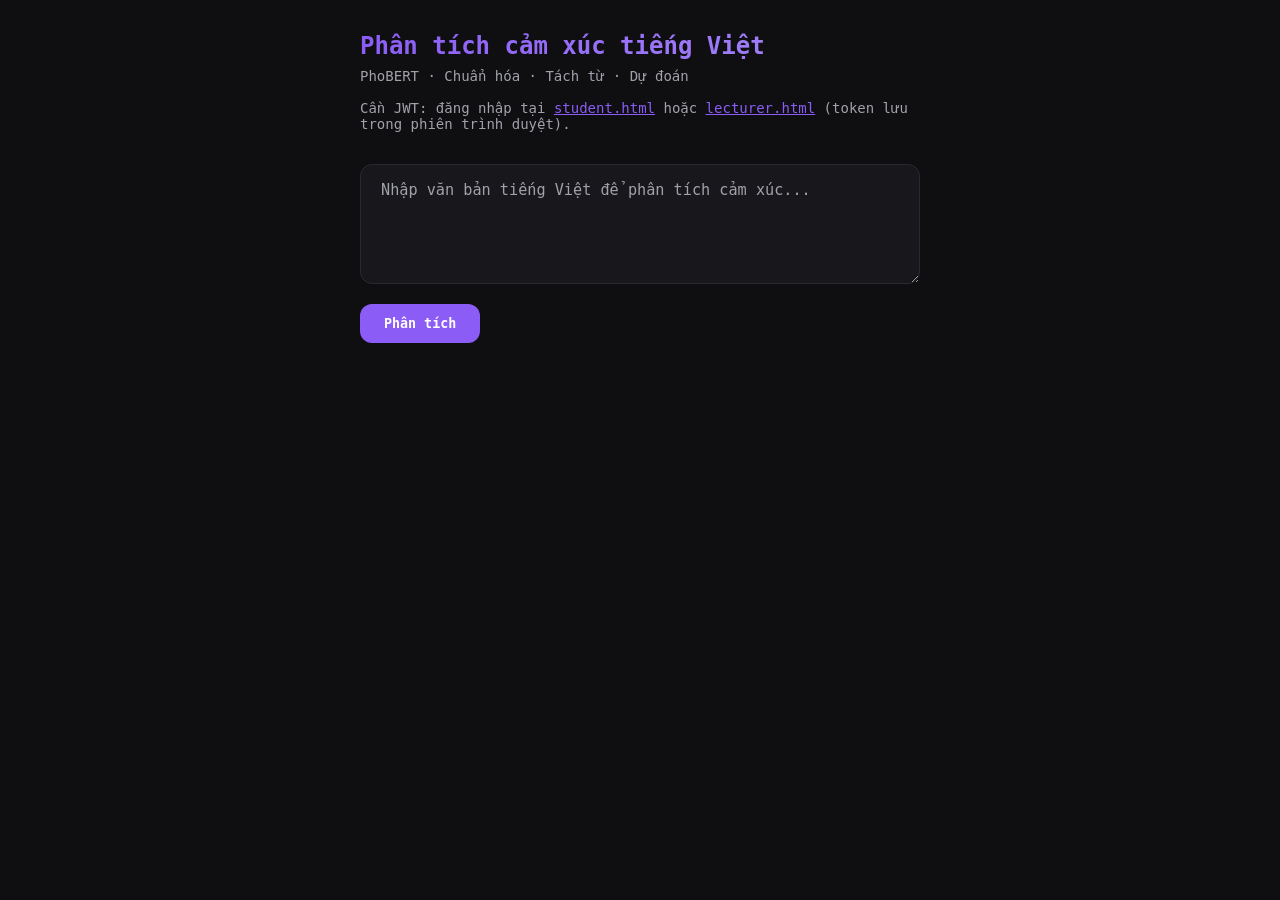
<file: frontend/index.html>
<!DOCTYPE html>
<html lang="vi">
<head>
  <meta charset="UTF-8" />
  <meta name="viewport" content="width=device-width, initial-scale=1.0" />
  <title>Phân tích cảm xúc tiếng Việt</title>
  <style>
    :root {
      --bg: #0f0f12;
      --surface: #18181c;
      --border: #2a2a30;
      --text: #e4e4e7;
      --muted: #a1a1aa;
      --positive: #22c55e;
      --neutral: #eab308;
      --negative: #ef4444;
      --accent: #8b5cf6;
      --radius: 12px;
    }
    * { box-sizing: border-box; margin: 0; padding: 0; }
    body {
      font-family: 'JetBrains Mono', 'Fira Code', monospace;
      background: var(--bg);
      color: var(--text);
      min-height: 100vh;
      display: flex;
      flex-direction: column;
      align-items: center;
      padding: 2rem;
    }
    main {
      max-width: 560px;
      width: 100%;
    }
    h1 {
      font-size: 1.5rem;
      font-weight: 600;
      margin-bottom: 0.5rem;
      background: linear-gradient(135deg, var(--accent), #a78bfa);
      -webkit-background-clip: text;
      -webkit-text-fill-color: transparent;
      background-clip: text;
    }
    .subtitle { color: var(--muted); font-size: 0.875rem; margin-bottom: 2rem; }
    textarea {
      width: 100%;
      min-height: 120px;
      padding: 1rem 1.25rem;
      background: var(--surface);
      border: 1px solid var(--border);
      border-radius: var(--radius);
      color: var(--text);
      font-family: inherit;
      font-size: 0.95rem;
      resize: vertical;
      transition: border-color 0.2s;
    }
    textarea:focus {
      outline: none;
      border-color: var(--accent);
      box-shadow: 0 0 0 3px rgba(139, 92, 246, 0.15);
    }
    textarea::placeholder { color: var(--muted); }
    button {
      margin-top: 1rem;
      padding: 0.75rem 1.5rem;
      background: var(--accent);
      color: white;
      border: none;
      border-radius: var(--radius);
      font-family: inherit;
      font-weight: 600;
      cursor: pointer;
      transition: opacity 0.2s, transform 0.1s;
    }
    button:hover { opacity: 0.9; transform: translateY(-1px); }
    button:active { transform: translateY(0); }
    button:disabled { opacity: 0.6; cursor: not-allowed; }
    .result {
      margin-top: 2rem;
      padding: 1.5rem;
      background: var(--surface);
      border: 1px solid var(--border);
      border-radius: var(--radius);
      display: none;
    }
    .result.show { display: block; }
    .sentence-block {
      padding-bottom: 1.5rem;
      border-bottom: 1px solid var(--border);
    }
    .sentence-block:last-child { padding-bottom: 0; border-bottom: none; }
    .sentence-block + .sentence-block { padding-top: 12px; }
    .sentence-text {
      font-size: 0.9rem;
      color: var(--muted);
      margin-bottom: 0.75rem;
      word-break: break-word;
    }
    .sentiment-badge {
      display: inline-block;
      padding: 0.35rem 0.75rem;
      border-radius: 6px;
      font-weight: 600;
      font-size: 0.9rem;
      margin-bottom: 1rem;
    }
    .sentiment-badge.positive { background: rgba(34, 197, 94, 0.2); color: var(--positive); }
    .sentiment-badge.neutral { background: rgba(234, 179, 8, 0.2); color: var(--neutral); }
    .sentiment-badge.negative { background: rgba(239, 68, 68, 0.2); color: var(--negative); }
    .probs { margin-top: 1rem; }
    .prob-row {
      display: flex;
      align-items: center;
      gap: 0.75rem;
      margin-bottom: 0.5rem;
      font-size: 0.875rem;
    }
    .prob-label { min-width: 70px; }
    .prob-bar {
      flex: 1;
      height: 8px;
      background: var(--border);
      border-radius: 4px;
      overflow: hidden;
    }
    .prob-fill {
      height: 100%;
      border-radius: 4px;
      transition: width 0.5s ease;
    }
    .prob-fill.positive { background: var(--positive); }
    .prob-fill.neutral { background: var(--neutral); }
    .prob-fill.negative { background: var(--negative); }
    .prob-pct { min-width: 48px; color: var(--muted); }
    .preprocessed { margin-top: 1rem; font-size: 0.8rem; color: var(--muted); }
    .error { color: var(--negative); margin-top: 1rem; font-size: 0.9rem; }
  </style>
</head>
<body>
  <main>
    <h1>Phân tích cảm xúc tiếng Việt</h1>
    <p class="subtitle">PhoBERT · Chuẩn hóa · Tách từ · Dự đoán</p>
    <p class="subtitle" style="margin-top:-1rem">
      Cần JWT: đăng nhập tại <a href="student.html" style="color:var(--accent)">student.html</a> hoặc
      <a href="lecturer.html" style="color:var(--accent)">lecturer.html</a> (token lưu trong phiên trình duyệt).
    </p>

    <textarea
      id="input"
      placeholder="Nhập văn bản tiếng Việt để phân tích cảm xúc..."
    ></textarea>
    <button id="btn" onclick="predict()">Phân tích</button>

    <div class="result" id="result">
      <div id="sentences"></div>
    </div>
    <div class="error" id="error"></div>
  </main>

  <script>
    const API_URL = 'http://localhost:8000';
    const input = document.getElementById('input');
    const btn = document.getElementById('btn');
    const result = document.getElementById('result');
    const sentencesEl = document.getElementById('sentences');
    const errEl = document.getElementById('error');

    function renderItem(item, idx) {
      let probsHtml = '';
      for (const [label, p] of Object.entries(item.probabilities || {})) {
        const pct = (p * 100).toFixed(1);
        probsHtml += `
          <div class="prob-row">
            <span class="prob-label">${label}</span>
            <div class="prob-bar"><div class="prob-fill ${label}" style="width:${pct}%"></div></div>
            <span class="prob-pct">${pct}%</span>
          </div>
        `;
      }
      return `
        <div class="sentence-block">
          ${idx >= 0 ? `<div class="sentence-text">"${(item.text || '').replace(/"/g, '&quot;')}"</div>` : ''}
          <span class="sentiment-badge ${item.sentiment}">${item.sentiment}</span>
          <div class="probs">${probsHtml}</div>
        </div>
      `;
    }

    async function predict() {
      const text = input.value.trim();
      if (!text) return;
      const token =
        sessionStorage.getItem('access_token_student') ||
        sessionStorage.getItem('access_token_teacher') ||
        sessionStorage.getItem('access_token');
      if (!token) {
        errEl.textContent = 'Chưa có phiên đăng nhập. Mở student.html hoặc lecturer.html để lấy JWT.';
        return;
      }
      btn.disabled = true;
      errEl.textContent = '';
      result.classList.remove('show');

      try {
        const res = await fetch(`${API_URL}/predict`, {
          method: 'POST',
          headers: {
            'Content-Type': 'application/json',
            'Authorization': 'Bearer ' + token,
          },
          body: JSON.stringify({ text }),
        });
        if (!res.ok) {
          const err = await res.json().catch(() => ({}));
          throw new Error(err.detail || `HTTP ${res.status}`);
        }
        const data = await res.json();
        const items = data.sentences || (data.sentiment ? [data] : []);
        if (!items.length || !items[0].sentiment) {
          errEl.textContent = 'API trả về dữ liệu không đúng định dạng.';
          return;
        }

        let html = '';
        items.forEach((item, idx) => {
          html += renderItem(item, items.length > 1 ? idx : -1);
        });
        sentencesEl.innerHTML = html;
        result.classList.add('show');
      } catch (e) {
        errEl.textContent = 'Lỗi: ' + (e.message || 'Không kết nối được API');
      } finally {
        btn.disabled = false;
      }
    }
  </script>
</body>
</html>
</file>
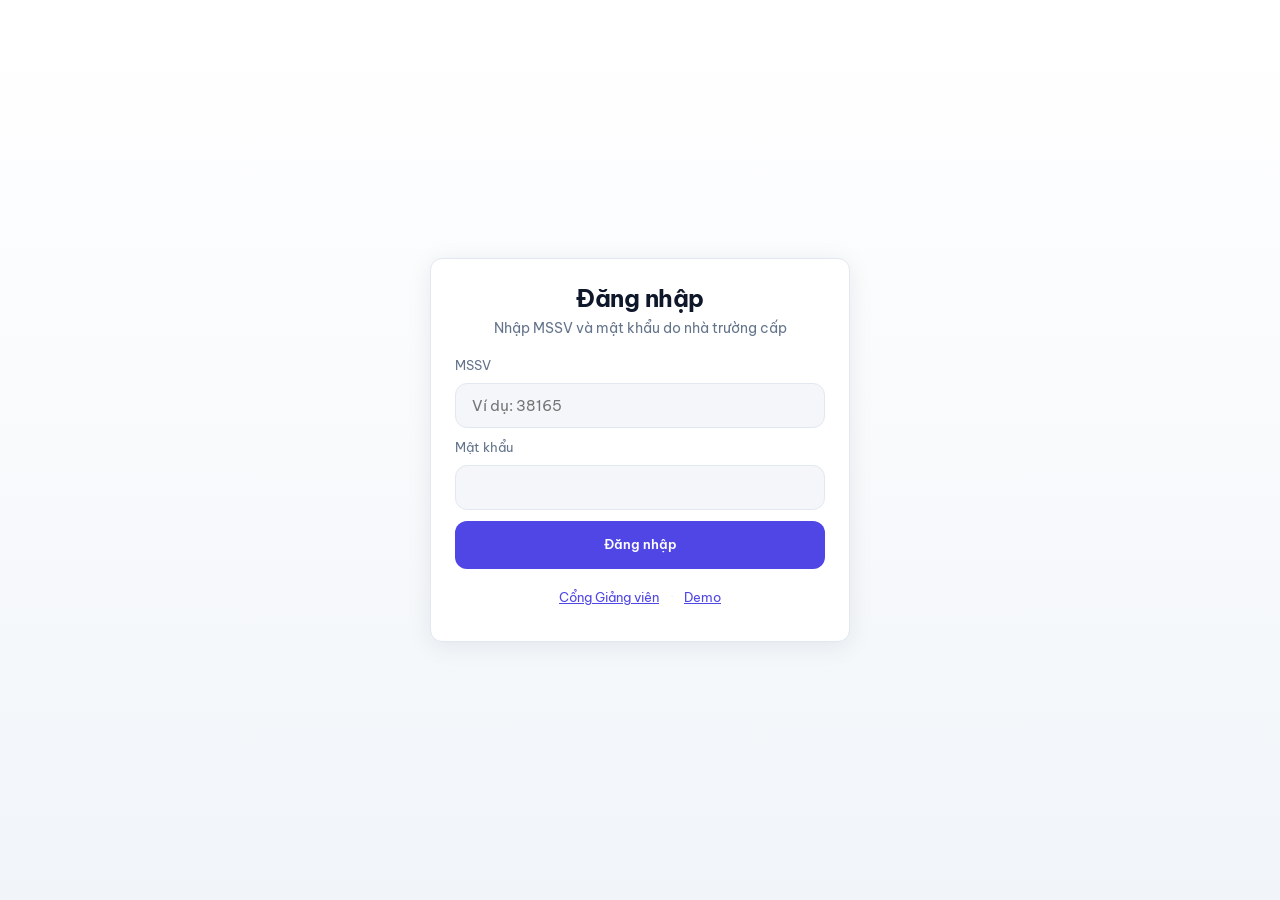
<file: frontend/student-survey-subject.html>
<!DOCTYPE html>
<html lang="vi">
<head>
  <meta charset="UTF-8" />
  <meta name="viewport" content="width=device-width, initial-scale=1.0" />
  <title>Khảo sát môn học · Sinh viên</title>
  <link rel="preconnect" href="https://fonts.googleapis.com" />
  <link rel="preconnect" href="https://fonts.gstatic.com" crossorigin />
  <link href="https://fonts.googleapis.com/css2?family=Be+Vietnam+Pro:ital,wght@0,400;0,500;0,600;0,700;1,400&display=swap" rel="stylesheet" />
  <link rel="stylesheet" href="styles/student.css" />
</head>
<body class="student-body student-survey-page">
  <main class="student-main">
    <section id="surveySubjectFormApp" class="student-app survey-only-shell" aria-label="Khảo sát theo môn">
      <header class="student-app-header">
        <div class="student-app-header__row survey-standalone-header__row">
          <a href="student-survey.html" class="survey-back-link">← Danh sách môn</a>
          <div class="student-app-header__user survey-standalone-user">
            <p class="greeting" id="greeting"></p>
            <p class="student-meta muted small" id="metaLine"></p>
          </div>
          <button type="button" class="btn ghost btn-logout" id="btnLogout">Đăng xuất</button>
        </div>
      </header>

      <div class="student-app-scroll survey-only-scroll subject-survey-scroll">
        <div class="card banner hidden" id="mustChangeBanner">
          <strong>Đổi mật khẩu lần đầu</strong>
          <p class="muted small">Vui lòng đổi mật khẩu mặc định trước khi gửi khảo sát.</p>
          <form id="changePwdForm" class="stack tight">
            <input type="password" id="oldPwd" placeholder="Mật khẩu hiện tại" required />
            <input type="password" id="newPwd" placeholder="Mật khẩu mới (tối thiểu 8 ký tự)" minlength="8" required />
            <button type="submit" class="btn primary">Cập nhật mật khẩu</button>
          </form>
          <p class="muted small" id="pwdMsg"></p>
        </div>

        <div class="error subject-survey-boot-err hidden" id="subjectSurveyBootError" role="alert"></div>

        <div class="thank-you hidden" id="subjectSurveyThankYou" role="status"></div>

        <div id="subjectSurveyFormShell" class="subject-survey-form-shell hidden">
          <article class="card card--elevated subject-survey-card">
            <header class="subject-survey-card__head">
              <h1 class="subject-survey-card__title" id="subjectSurveyTitle">Khảo sát môn học</h1>
              <p class="subject-survey-card__meta muted small" id="subjectSurveyMeta"></p>
            </header>
            <div id="subjectSurveyFields" class="subject-survey-fields stack tight"></div>
            <button type="button" class="btn primary btn-subject-submit" id="btnSubjectSurveySubmit">
              <span class="btn-spinner" aria-hidden="true"></span>
              <span class="btn-label">Gửi khảo sát</span>
            </button>
            <p class="subject-survey-footnote muted small">
              Nội dung được phân tích cảm xúc bằng mô hình PhoBERT.
            </p>
            <div class="error" id="subjectSurveySubmitError"></div>
          </article>
        </div>
      </div>
    </section>
  </main>
  <script src="js/student-survey-subject.js"></script>
</body>
</html>
</file>
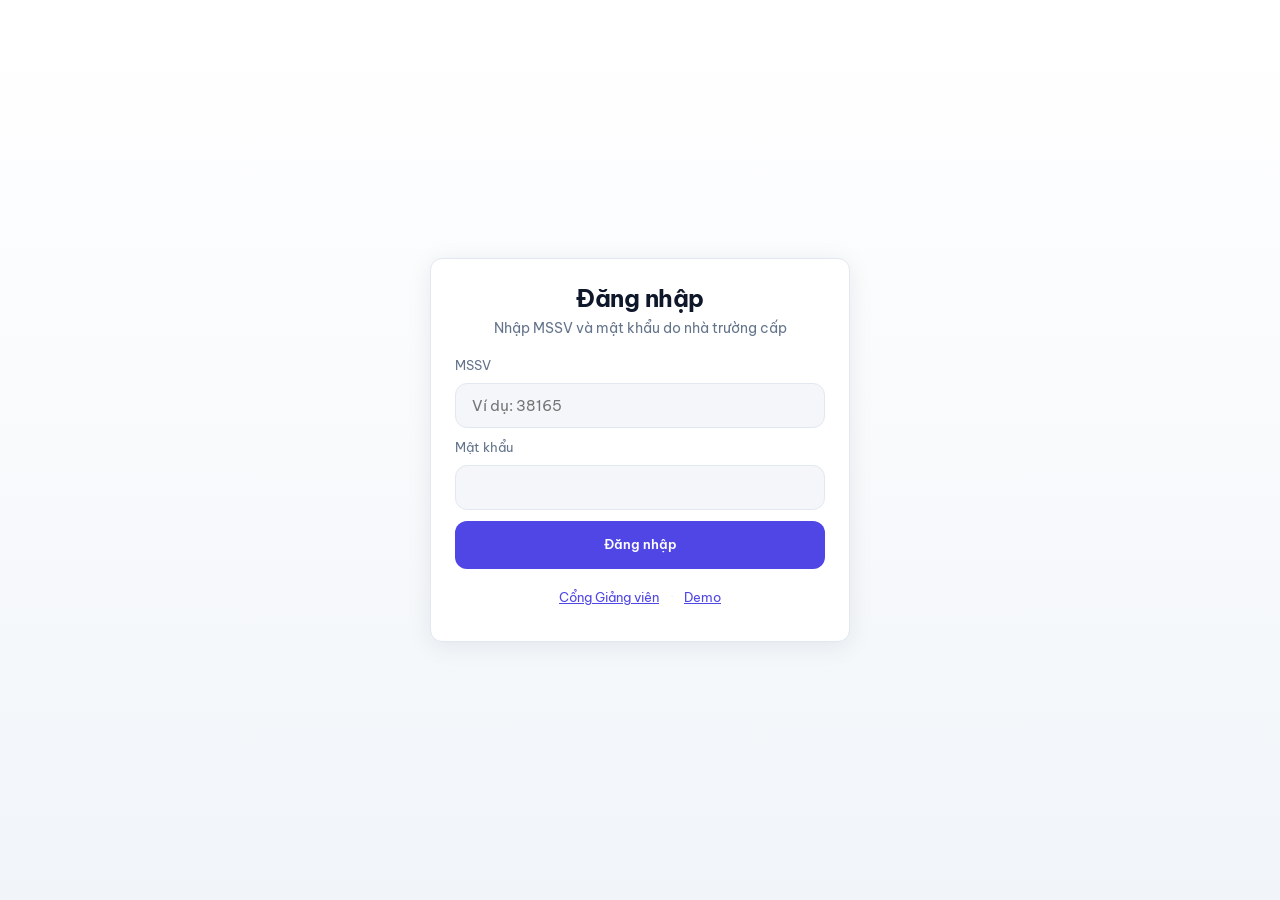
<file: frontend/student-survey.html>
<!DOCTYPE html>
<html lang="vi">
<head>
  <meta charset="UTF-8" />
  <meta name="viewport" content="width=device-width, initial-scale=1.0" />
  <title>Khảo sát · Sinh viên</title>
  <link rel="preconnect" href="https://fonts.googleapis.com" />
  <link rel="preconnect" href="https://fonts.gstatic.com" crossorigin />
  <link href="https://fonts.googleapis.com/css2?family=Be+Vietnam+Pro:ital,wght@0,400;0,500;0,600;0,700;1,400&display=swap" rel="stylesheet" />
  <link rel="stylesheet" href="styles/student.css" />
</head>
<body class="student-body student-survey-page">
  <main class="student-main">
    <section id="surveyOnlyApp" class="student-app survey-only-shell" aria-label="Cổng sinh viên">
      <header class="student-app-header">
        <div class="student-app-header__row survey-main-header__row">
          <div class="student-app-header__user survey-main-user">
            <p class="greeting" id="greeting"></p>
            <p class="student-meta muted small" id="metaLine"></p>
          </div>
          <button type="button" class="btn ghost btn-logout" id="btnLogout">Đăng xuất</button>
        </div>
        <nav class="student-nav" role="tablist" aria-label="Khu vực làm việc">
          <button type="button" class="nav-tab active" data-page="survey" role="tab" aria-selected="true">Khảo sát</button>
          <button type="button" class="nav-tab" data-page="history" role="tab" aria-selected="false">Lịch sử</button>
        </nav>
      </header>

      <div class="student-app-scroll survey-only-scroll">
        <div class="card banner hidden" id="mustChangeBanner">
          <strong>Đổi mật khẩu lần đầu</strong>
          <p class="muted small">Vui lòng đổi mật khẩu mặc định trước khi gửi khảo sát.</p>
          <form id="changePwdForm" class="stack tight">
            <input type="password" id="oldPwd" placeholder="Mật khẩu hiện tại" required />
            <input type="password" id="newPwd" placeholder="Mật khẩu mới (tối thiểu 8 ký tự)" minlength="8" required />
            <button type="submit" class="btn primary">Cập nhật mật khẩu</button>
          </form>
          <p class="muted small" id="pwdMsg"></p>
        </div>

        <div id="surveyPage" class="survey-page">
          <div class="thank-you hidden" id="thankYou" role="status"></div>

          <div class="survey-hero">
            <h2 class="survey-hero__title">Khảo sát &amp; góp ý</h2>
            <p class="survey-hero__lead muted">
              Trả lời khảo sát theo từng môn hoặc gửi ý kiến chung. Ý kiến của bạn được xử lý bảo mật và hỗ trợ cải thiện chất lượng đào tạo.
            </p>
          </div>

          <div class="survey-layout">
            <article class="survey-panel survey-panel--subjects card card--elevated">
              <header class="survey-panel__head">
                <span class="survey-panel__step" aria-hidden="true">1</span>
                <div class="survey-panel__head-text">
                  <h3 class="survey-panel__title">Khảo sát theo môn</h3>
                  <p class="survey-panel__desc muted small">
                    Danh sách môn do giảng viên mở cho lớp bạn. Chọn <strong>Điền form</strong> để mở trang điền khảo sát cho từng môn.
                  </p>
                </div>
              </header>
              <div id="surveyOfferingsList" class="offerings-list"></div>
              <p class="offerings-empty muted small hidden" id="surveyOfferingsEmpty">
                Hiện chưa có môn nào được mở khảo sát. Vui lòng liên hệ giảng viên.
              </p>
            </article>

            <article class="survey-panel survey-panel--general card card--elevated">
              <header class="survey-panel__head survey-panel__head--compact">
                <span class="survey-panel__step" aria-hidden="true">2</span>
                <div class="survey-panel__head-text">
                  <h3 class="survey-panel__title">Góp ý chung</h3>
                  <p class="survey-panel__desc muted small">Không gắn với một môn cụ thể — phù hợp nhận xét chung về học tập, tổ chức lớp, v.v.</p>
                </div>
              </header>
              <label class="lbl sr-only" for="surveyInput">Nội dung góp ý chung</label>
              <textarea
                id="surveyInput"
                class="survey-textarea"
                placeholder="Viết ý kiến của bạn…"
                rows="8"
              ></textarea>
              <button type="button" class="btn primary btn-submit-survey" id="btnSubmitSurvey">
                <span class="btn-spinner" aria-hidden="true"></span>
                <span class="btn-label">Gửi góp ý chung</span>
              </button>
              <p class="survey-footnote muted small">
                Nội dung được phân tích cảm xúc bằng mô hình PhoBERT.
              </p>
              <div class="error" id="surveyError"></div>
            </article>
          </div>
        </div>

        <div id="historyPage" class="hidden history-page">
          <div class="history-page__intro">
            <h2 class="history-page__title">Lịch sử gửi</h2>
            <p class="history-page__lead muted small">Các đợt khảo sát và phản hồi bạn đã gửi.</p>
          </div>
          <div class="card card--elevated">
            <div class="history-empty hidden" id="historyEmpty">Bạn chưa có lượt khảo sát nào.</div>
            <div class="acc-list" id="historyAccordion"></div>
            <div class="error" id="historyError"></div>
          </div>
        </div>
      </div>
    </section>
  </main>
  <script src="js/student-portal.js"></script>
</body>
</html>
</file>
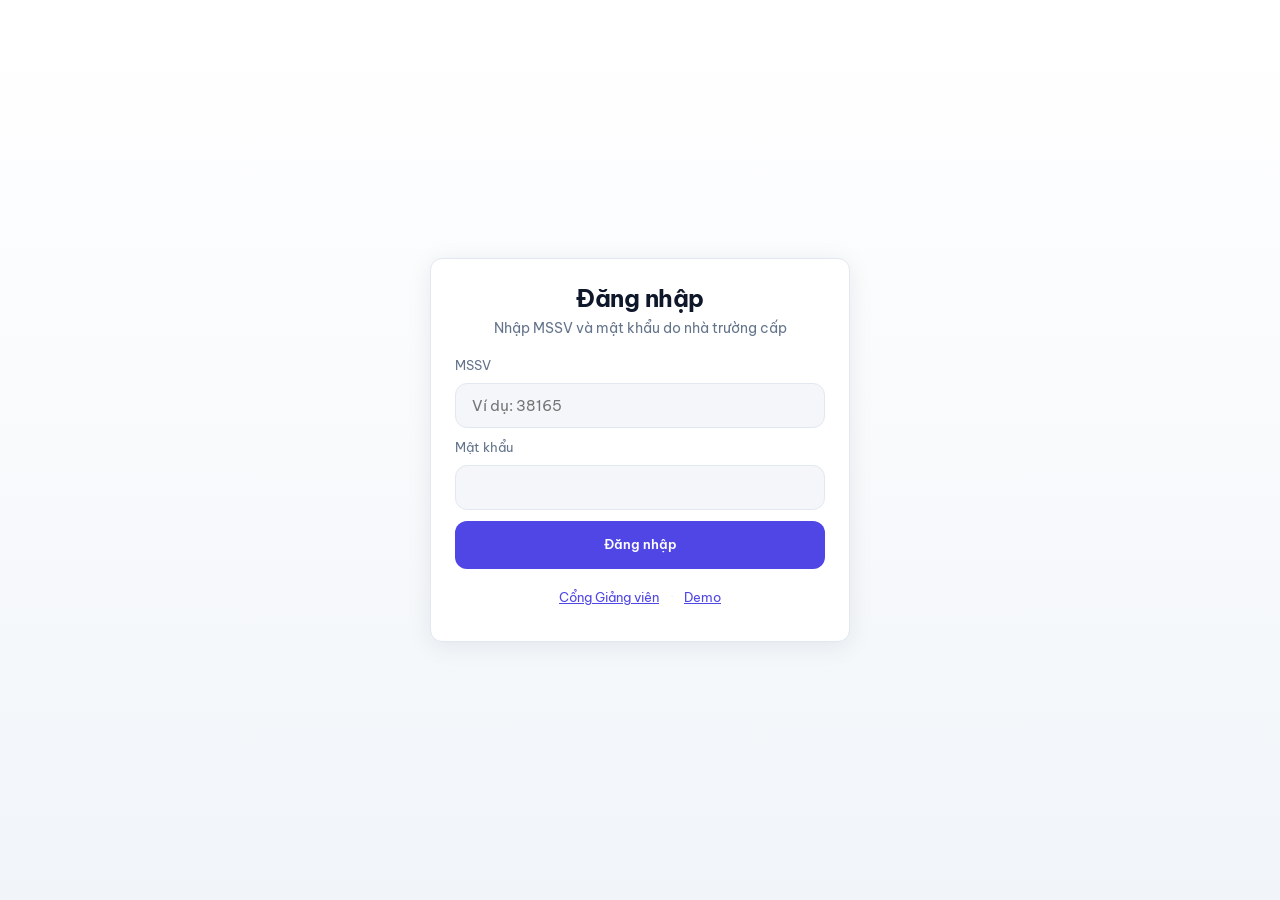
<file: frontend/student.html>
<!DOCTYPE html>
<html lang="vi">
<head>
  <meta charset="UTF-8" />
  <meta name="viewport" content="width=device-width, initial-scale=1.0" />
  <title>Đăng nhập · Sinh viên</title>
  <link rel="preconnect" href="https://fonts.googleapis.com" />
  <link rel="preconnect" href="https://fonts.gstatic.com" crossorigin />
  <link href="https://fonts.googleapis.com/css2?family=Be+Vietnam+Pro:ital,wght@0,400;0,500;0,600;0,700;1,400&display=swap" rel="stylesheet" />
  <link rel="stylesheet" href="styles/student.css" />
</head>
<body class="student-body">
  <main class="student-main">
    <section id="loginSection" class="student-login-shell">
      <div class="card login-card">
        <h1>Đăng nhập</h1>
        <p class="subtitle">Nhập MSSV và mật khẩu do nhà trường cấp</p>
        <form id="loginForm" class="stack">
          <label class="lbl" for="username">MSSV</label>
          <input type="text" id="username" name="username" autocomplete="username" placeholder="Ví dụ: 38165" required />
          <label class="lbl" for="password">Mật khẩu</label>
          <input type="password" id="password" name="password" autocomplete="current-password" required />
          <button type="submit" class="btn primary btn-login" id="btnLogin">
            <span class="btn-spinner" aria-hidden="true"></span>
            <span class="btn-label">Đăng nhập</span>
          </button>
        </form>
        <p class="login-footer-links muted small">
          <a href="lecturer.html">Cổng Giảng viên</a>
          <span class="login-footer-sep" aria-hidden="true">·</span>
          <a href="index.html">Demo</a>
        </p>
        <div class="error" id="loginError"></div>
      </div>
    </section>
  </main>
  <script src="js/student-portal.js"></script>
</body>
</html>
</file>
<file: frontend/styles/student.css>
/* Cổng Sinh viên — nền sáng, bố cục toàn màn hình */
@import url('portal.css');

body.student-body {
  --bg: #f4f6fa;
  --surface: #ffffff;
  --border: #e2e8f0;
  --text: #0f172a;
  --muted: #64748b;
  --positive: #15803d;
  --neutral: #a16207;
  --negative: #dc2626;
  --accent: #4f46e5;
  --accent-soft: rgba(79, 70, 229, 0.1);
  --radius: 12px;
  --shadow-sm: 0 1px 2px rgba(15, 23, 42, 0.06);
  --shadow-md: 0 4px 24px rgba(15, 23, 42, 0.08);
  --shadow-lg: 0 12px 40px rgba(15, 23, 42, 0.1);

  padding: 0;
  margin: 0;
  background: #ffffff;
  color: var(--text);
  font-family: 'Be Vietnam Pro', system-ui, -apple-system, 'Segoe UI', sans-serif;
  min-height: 100vh;
}

.student-main {
  min-height: 100vh;
}

/* --- Đăng nhập --- */
.student-login-shell {
  min-height: 100vh;
  display: flex;
  align-items: center;
  justify-content: center;
  padding: 1.5rem;
  background: linear-gradient(180deg, #ffffff 0%, #f1f5f9 100%);
}

.login-card {
  width: 100%;
  max-width: 420px;
  margin: 0;
  box-shadow: var(--shadow-md);
  border-color: var(--border);
}

.student-login-shell h1 {
  text-align: center;
  font-size: 1.5rem;
  font-weight: 700;
  background: none;
  -webkit-text-fill-color: var(--text);
  color: var(--text);
  letter-spacing: -0.02em;
}

.login-card .subtitle {
  text-align: center;
}

.login-footer-links {
  text-align: center;
  margin-top: 1.25rem;
}

.login-footer-sep {
  margin: 0 0.5rem;
  color: var(--border);
}

.btn-login {
  width: 100%;
  position: relative;
  min-height: 48px;
}
.btn-login.loading {
  pointer-events: none;
}
.btn-login .btn-spinner {
  display: none;
  width: 1.1rem;
  height: 1.1rem;
  border: 2px solid rgba(255, 255, 255, 0.35);
  border-top-color: #fff;
  border-radius: 50%;
  animation: spin 0.65s linear infinite;
  vertical-align: middle;
  margin-right: 0.5rem;
}
.btn-login.loading .btn-label {
  opacity: 0.85;
}
.btn-login.loading .btn-spinner,
.btn-submit-survey.loading .btn-spinner,
#btnSurveyModalSubmit.loading .btn-spinner {
  display: inline-block;
}
.btn-submit-survey .btn-spinner,
#btnSurveyModalSubmit .btn-spinner {
  display: none;
  width: 1.1rem;
  height: 1.1rem;
  border: 2px solid rgba(255, 255, 255, 0.35);
  border-top-color: #fff;
  border-radius: 50%;
  animation: spin 0.65s linear infinite;
  vertical-align: middle;
  margin-right: 0.5rem;
}
.btn-submit-survey.loading,
#btnSurveyModalSubmit.loading {
  pointer-events: none;
}
@keyframes spin {
  to { transform: rotate(360deg); }
}

.btn-sm {
  padding: 0.45rem 0.9rem;
  font-size: 0.875rem;
  border-radius: 10px;
}

.btn-logout {
  flex-shrink: 0;
}

.sr-only {
  position: absolute;
  width: 1px;
  height: 1px;
  padding: 0;
  margin: -1px;
  overflow: hidden;
  clip: rect(0, 0, 0, 0);
  white-space: nowrap;
  border: 0;
}

/* --- App shell full viewport --- */
.student-app {
  display: flex;
  flex-direction: column;
  min-height: 100vh;
  background: #ffffff;
}

.student-app-header {
  flex-shrink: 0;
  position: sticky;
  top: 0;
  z-index: 50;
  background: rgba(255, 255, 255, 0.92);
  backdrop-filter: blur(10px);
  border-bottom: 1px solid var(--border);
  padding: 0 1.25rem;
  box-shadow: var(--shadow-sm);
}

.student-app-header__row {
  display: flex;
  align-items: flex-start;
  justify-content: space-between;
  gap: 1rem;
  padding: 1rem 0 0.75rem;
  max-width: 1200px;
  margin: 0 auto;
}

.student-app-header__user {
  min-width: 0;
}

.greeting {
  font-size: 1.05rem;
  font-weight: 600;
  color: var(--text);
  line-height: 1.35;
  letter-spacing: -0.01em;
}

.student-meta {
  margin-top: 0.2rem;
}

.student-nav {
  display: flex;
  gap: 0.5rem;
  padding-bottom: 0.85rem;
  max-width: 1200px;
  margin: 0 auto;
}

.nav-tab {
  flex: 1;
  max-width: 200px;
  padding: 0.6rem 1rem;
  border: 1px solid var(--border);
  border-radius: 10px;
  background: var(--surface);
  color: var(--muted);
  font-family: inherit;
  font-size: 0.9rem;
  font-weight: 600;
  cursor: pointer;
  transition: border-color 0.2s, color 0.2s, background 0.2s, box-shadow 0.2s;
}
.nav-tab:hover {
  color: var(--text);
  border-color: #cbd5e1;
}
.nav-tab.active {
  background: var(--accent-soft);
  border-color: var(--accent);
  color: var(--accent);
  box-shadow: 0 0 0 1px rgba(79, 70, 229, 0.15);
}

.student-app-scroll {
  flex: 1;
  overflow-y: auto;
  padding: 1.25rem 1.25rem 2.5rem;
  max-width: 1200px;
  margin: 0 auto;
  width: 100%;
}

.student-app-scroll > .banner {
  margin-bottom: 1.25rem;
}

.student-app .card {
  background: var(--surface);
  border-color: var(--border);
  margin-bottom: 0;
}

.card--elevated {
  box-shadow: var(--shadow-md);
  border: 1px solid rgba(226, 232, 240, 0.9);
}

/* --- Khảo sát --- */
.survey-page {
  padding-bottom: 1rem;
}

.survey-hero {
  margin-bottom: 1.5rem;
  padding-bottom: 1rem;
  border-bottom: 1px solid var(--border);
}

.survey-hero__title {
  font-size: 1.35rem;
  font-weight: 700;
  letter-spacing: -0.02em;
  color: var(--text);
  margin: 0 0 0.5rem;
}

.survey-hero__lead {
  font-size: 0.95rem;
  line-height: 1.6;
  max-width: 62ch;
  margin: 0;
}

.survey-layout {
  display: grid;
  gap: 1.25rem;
  align-items: start;
}

@media (min-width: 960px) {
  .survey-layout {
    grid-template-columns: 1fr 1fr;
    gap: 1.5rem;
  }

  .survey-panel--general {
    position: sticky;
    top: 0.5rem;
  }
}

.survey-panel {
  padding: 1.35rem 1.4rem 1.5rem;
}

.survey-panel__head {
  display: flex;
  gap: 1rem;
  align-items: flex-start;
  margin-bottom: 1.15rem;
}

.survey-panel__head--compact {
  margin-bottom: 0.85rem;
}

.survey-panel__step {
  flex-shrink: 0;
  width: 2rem;
  height: 2rem;
  display: flex;
  align-items: center;
  justify-content: center;
  border-radius: 10px;
  background: var(--accent-soft);
  color: var(--accent);
  font-size: 0.95rem;
  font-weight: 700;
}

.survey-panel__head-text {
  min-width: 0;
}

.survey-panel__title {
  font-size: 1.05rem;
  font-weight: 600;
  margin: 0 0 0.35rem;
  color: var(--text);
  letter-spacing: -0.01em;
}

.survey-panel__desc {
  margin: 0;
  line-height: 1.5;
}

.survey-textarea {
  min-height: 200px;
  font-size: 0.95rem;
  line-height: 1.55;
  resize: vertical;
  background: #f8fafc;
  border-color: #cbd5e1;
}

.survey-textarea:focus {
  background: #ffffff;
}

.btn-submit-survey {
  width: 100%;
  margin-top: 0.85rem;
  min-height: 48px;
}

.survey-footnote {
  margin-top: 0.85rem;
  line-height: 1.5;
}

.thank-you {
  background: #ecfdf5;
  border: 1px solid #a7f3d0;
  color: var(--positive);
  padding: 1rem 1.25rem;
  border-radius: var(--radius);
  font-size: 0.95rem;
  line-height: 1.5;
  margin-bottom: 1.25rem;
  animation: fadeIn 0.35s ease;
}
.thank-you.hidden {
  display: none !important;
}
@keyframes fadeIn {
  from { opacity: 0; transform: translateY(-6px); }
  to { opacity: 1; transform: translateY(0); }
}

/* --- Lịch sử --- */
.history-page__intro {
  margin-bottom: 1rem;
}

.history-page__title {
  font-size: 1.25rem;
  font-weight: 700;
  margin: 0 0 0.25rem;
  letter-spacing: -0.02em;
}

.history-page__lead {
  margin: 0;
}

/* --- Accordion --- */
.acc-list {
  display: flex;
  flex-direction: column;
  gap: 0.5rem;
}
.acc-item {
  border: 1px solid var(--border);
  border-radius: var(--radius);
  background: #f8fafc;
  overflow: hidden;
}
.acc-trigger {
  width: 100%;
  display: flex;
  align-items: flex-start;
  justify-content: space-between;
  gap: 0.75rem;
  padding: 1rem 1.15rem;
  text-align: left;
  background: transparent;
  border: none;
  color: var(--text);
  font-family: inherit;
  cursor: pointer;
  transition: background 0.15s;
}
.acc-trigger:hover {
  background: rgba(15, 23, 42, 0.04);
}
.acc-trigger-main {
  flex: 1;
  min-width: 0;
  display: flex;
  flex-wrap: wrap;
  align-items: center;
  gap: 0.5rem 0.85rem;
}
.acc-date {
  font-size: 0.8rem;
  color: var(--muted);
  font-variant-numeric: tabular-nums;
  white-space: nowrap;
}
.acc-sep {
  color: var(--border);
  font-weight: 300;
  user-select: none;
}
.acc-form-name {
  font-size: 0.9rem;
  font-weight: 600;
  color: var(--text);
  flex: 1 1 140px;
  min-width: 0;
}
.acc-chevron {
  flex-shrink: 0;
  color: var(--muted);
  font-size: 0.7rem;
  margin-top: 0.2rem;
  transition: transform 0.2s;
}
.acc-item.open .acc-chevron {
  transform: rotate(180deg);
}
.acc-panel {
  padding: 0 1.15rem 1rem;
  border-top: 1px solid var(--border);
  background: #ffffff;
  display: none;
}
.acc-item.open .acc-panel {
  display: block;
}

.badge-vi {
  display: inline-block;
  padding: 0.25rem 0.65rem;
  border-radius: 6px;
  font-size: 0.78rem;
  font-weight: 600;
}
.badge-vi.positive {
  background: #dcfce7;
  color: var(--positive);
}
.badge-vi.negative {
  background: #fee2e2;
  color: var(--negative);
}
.badge-vi.neutral {
  background: #f1f5f9;
  color: #64748b;
}

.history-detail-row {
  padding: 0.75rem 0;
  border-bottom: 1px solid var(--border);
  font-size: 0.88rem;
  line-height: 1.5;
}
.history-detail-row:last-child {
  border-bottom: none;
}

.history-detail-q {
  padding-top: 0.5rem;
  padding-bottom: 0.35rem;
  border-bottom: none;
}
.history-detail-q + .history-detail-row {
  border-top: none;
}
.history-detail-text {
  color: var(--muted);
  margin-bottom: 0.5rem;
  word-break: break-word;
}
.history-detail-meta {
  display: flex;
  align-items: center;
  gap: 0.5rem;
  flex-wrap: wrap;
}

.history-empty {
  text-align: center;
  color: var(--muted);
  padding: 2rem 1rem;
  font-size: 0.9rem;
}

/* Danh sách môn */
.offerings-list {
  display: flex;
  flex-direction: column;
  gap: 0.65rem;
}
.offerings-empty {
  margin: 0.5rem 0 0;
  padding: 0.75rem;
  background: #f8fafc;
  border-radius: 10px;
  border: 1px dashed var(--border);
}

.offering-row {
  display: flex;
  flex-wrap: wrap;
  align-items: center;
  justify-content: space-between;
  gap: 0.75rem;
  padding: 1rem 1.1rem;
  border: 1px solid var(--border);
  border-radius: 12px;
  background: #f8fafc;
  transition: border-color 0.2s, box-shadow 0.2s;
}
.offering-row:hover {
  border-color: #c7d2fe;
  box-shadow: 0 2px 8px rgba(79, 70, 229, 0.06);
}
.offering-row .offering-title {
  font-weight: 600;
  font-size: 0.95rem;
  color: var(--text);
}
.offering-row .offering-meta {
  font-size: 0.8rem;
  color: var(--muted);
  width: 100%;
  margin-top: 0.2rem;
}

/* Modal khảo sát */
.modal-backdrop {
  position: fixed;
  inset: 0;
  background: rgba(15, 23, 42, 0.45);
  z-index: 200;
  display: flex;
  align-items: stretch;
  justify-content: center;
  padding: 0;
  overflow-y: auto;
}
.modal-backdrop.hidden {
  display: none;
}

.modal-card {
  width: 100%;
  max-width: 560px;
  min-height: 100dvh;
  margin: 0;
  padding: 1.35rem 1.4rem 1.75rem;
  border-radius: 0;
  border: none;
  border-right: 1px solid var(--border);
  background: #ffffff;
  box-shadow: var(--shadow-lg);
  display: flex;
  flex-direction: column;
}

@media (min-width: 600px) {
  .modal-backdrop {
    align-items: flex-start;
    justify-content: center;
    padding: 1.25rem;
  }
  .modal-card {
    min-height: auto;
    margin: 2rem auto;
    border-radius: 16px;
    border: 1px solid var(--border);
  }
}

.modal-card__head {
  margin-bottom: 1rem;
  padding-bottom: 1rem;
  border-bottom: 1px solid var(--border);
}

.modal-title {
  font-size: 1.15rem;
  margin: 0 0 0.35rem;
  font-weight: 700;
  letter-spacing: -0.02em;
}

.modal-meta {
  margin: 0;
}

.modal-fields {
  flex: 1;
  margin-top: 0;
  overflow-y: auto;
}

.modal-actions {
  display: flex;
  flex-wrap: wrap;
  gap: 0.65rem;
  justify-content: flex-end;
  margin-top: 1.25rem;
  padding-top: 1rem;
  border-top: 1px solid var(--border);
}

#surveyModalError {
  margin-top: 0.75rem;
}

.sq-field {
  margin-bottom: 1rem;
}
.sq-field .lbl {
  display: block;
  margin-bottom: 0.4rem;
  font-size: 0.875rem;
  font-weight: 500;
  color: var(--text);
  line-height: 1.45;
}
.sq-field input[type='text'] {
  width: 100%;
  padding: 0.65rem 0.75rem;
  border-radius: 10px;
  border: 1px solid #cbd5e1;
  background: #f8fafc;
  color: var(--text);
  font: inherit;
  line-height: 1.5;
}
.sq-field input[type='text']:focus {
  outline: none;
  border-color: var(--accent);
  background: #ffffff;
  box-shadow: 0 0 0 3px rgba(79, 70, 229, 0.15);
}

.sq-field textarea {
  width: 100%;
  min-height: 5rem;
  resize: vertical;
  padding: 0.65rem 0.75rem;
  border-radius: 10px;
  border: 1px solid #cbd5e1;
  background: #f8fafc;
  color: var(--text);
  font: inherit;
  line-height: 1.5;
}
.sq-field textarea:focus {
  outline: none;
  border-color: var(--accent);
  background: #ffffff;
  box-shadow: 0 0 0 3px rgba(79, 70, 229, 0.15);
}

.sq-field--teacher {
  margin-bottom: 1.15rem;
  padding-bottom: 1rem;
  border-bottom: 1px solid var(--border);
}

.student-body .btn.ghost {
  color: var(--muted);
  border-color: var(--border);
  background: #ffffff;
}
.student-body .btn.ghost:hover {
  color: var(--text);
  border-color: #cbd5e1;
  background: #f8fafc;
}

.student-body .banner {
  border-color: #c4b5fd;
  background: #f5f3ff;
}
.student-body .banner strong {
  color: #5b21b6;
}

/* --- Trang khảo sát tách riêng: nền trắng thuần --- */
body.student-survey-page {
  background: #ffffff;
}

body.student-survey-page .student-main,
body.student-survey-page .survey-only-shell,
body.student-survey-page .student-app-scroll,
body.student-survey-page .survey-only-scroll {
  background: #ffffff;
}

body.student-survey-page .student-app-header {
  background: #ffffff;
  backdrop-filter: none;
  box-shadow: 0 1px 0 rgba(226, 232, 240, 0.95);
}

.survey-standalone-header__row {
  flex-wrap: wrap;
  align-items: center;
}

.survey-back-link {
  flex-shrink: 0;
  font-size: 0.875rem;
  font-weight: 600;
  color: var(--accent);
  text-decoration: none;
  padding: 0.35rem 0;
  margin-right: 0.75rem;
}

.survey-back-link:hover {
  text-decoration: underline;
}

.survey-standalone-user,
.survey-main-user {
  flex: 1;
  min-width: 0;
}

.survey-main-header__row {
  flex-wrap: wrap;
  align-items: center;
}

@media (max-width: 640px) {
  .survey-standalone-header__row {
    flex-direction: column;
    align-items: stretch;
  }
  .survey-standalone-header__row .btn-logout {
    align-self: flex-end;
  }
}

/* Link «Điền form» trong danh sách môn */
a.offering-form-link {
  display: inline-block;
  text-align: center;
  text-decoration: none;
  color: #ffffff;
}
a.offering-form-link:hover {
  color: #ffffff;
  text-decoration: none;
  opacity: 0.95;
}

/* Trang form khảo sát theo môn */
.subject-survey-scroll {
  max-width: 720px;
}

.subject-survey-boot-err {
  margin-bottom: 1rem;
  padding: 0.85rem 1rem;
  border-radius: var(--radius);
}

.subject-survey-card {
  padding: 1.35rem 1.4rem 1.5rem;
}

.subject-survey-card__title {
  font-size: 1.25rem;
  font-weight: 700;
  margin: 0 0 0.35rem;
  letter-spacing: -0.02em;
  color: var(--text);
}

.subject-survey-card__meta {
  margin: 0 0 1.1rem;
}

.subject-survey-fields {
  margin-bottom: 0.5rem;
}

.btn-subject-submit {
  width: 100%;
  margin-top: 0.5rem;
  min-height: 48px;
  position: relative;
}

.btn-subject-submit .btn-spinner {
  display: none;
  width: 1.1rem;
  height: 1.1rem;
  border: 2px solid rgba(255, 255, 255, 0.35);
  border-top-color: #fff;
  border-radius: 50%;
  animation: spin 0.65s linear infinite;
  vertical-align: middle;
  margin-right: 0.5rem;
}

.btn-subject-submit.loading .btn-spinner {
  display: inline-block;
}

.btn-subject-submit.loading {
  pointer-events: none;
}

.subject-survey-footnote {
  margin-top: 0.85rem;
  line-height: 1.5;
}
</file>
